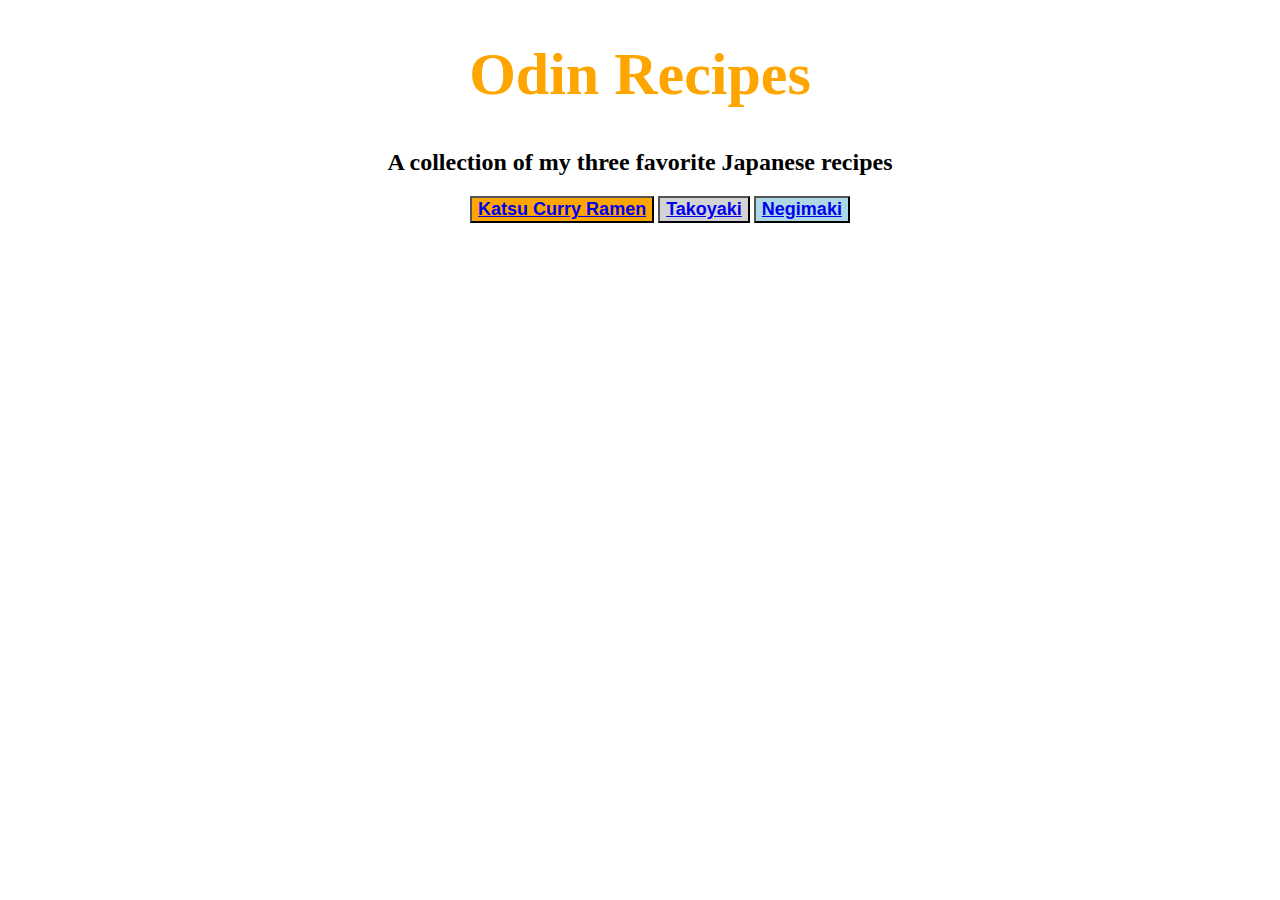
<file: index.html>
<!DOCTYPE html>
<html lang="en">
<head>
    <meta charset="UTF-8">
    <meta http-equiv="X-UA-Compatible" content="IE=edge">
    <meta name="viewport" content="width=device-width, initial-scale=1.0">
    <title>ODIN RECIPES</title>
</head>
    <link rel="stylesheet" href="style.css">
<body>
    <div class="title"><h1>Odin Recipes</h1></div>
    <h2>A collection of my three favorite Japanese recipes</h2>
    <ul>
    
        <button class="button1"><a href="recipes/katsu-curry-ramen.html" target="_blank">Katsu Curry Ramen</a></button>
        <button class="button2"><a href="recipes/takoyaki.html" target="_blank">Takoyaki</a></button>
        <button class="button3"><a href="recipes/negimaki.html" target="_blank">Negimaki</a></button>
    </ul>
</body>
</html>
</file>
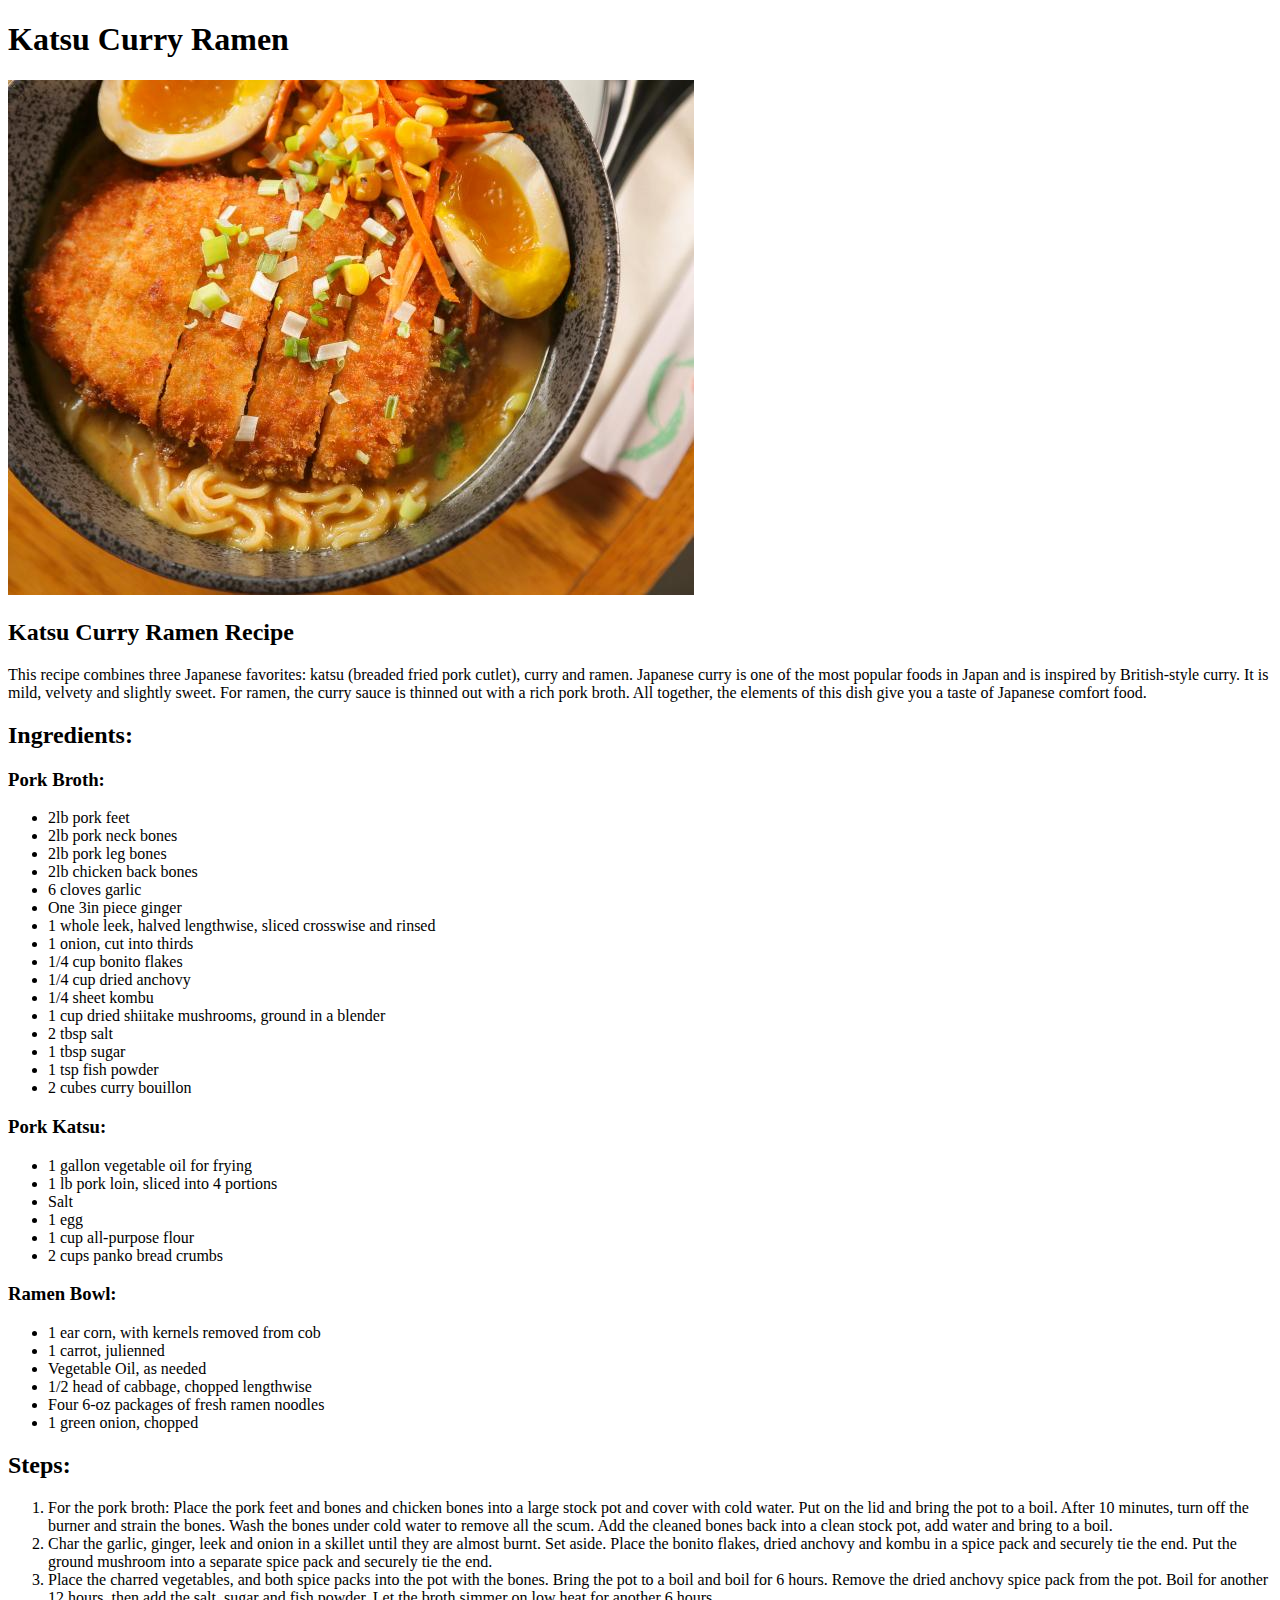
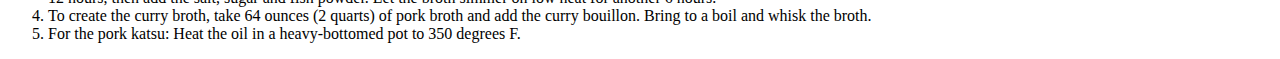
<file: recipes/katsu-curry-ramen.html>
<!DOCTYPE html>
<html lang="en">
<head>
    <meta charset="UTF-8">
    <title>Katsu Curry Ramen</title>
</head>
<body>
    <h1>Katsu Curry Ramen</h1>
    <img src="../recipes/images/katsu curry ramen image.jpeg" alt="image of katsu curry ramen in a bowl">
    
    <h2>Katsu Curry Ramen Recipe</h2>
    <p>This recipe combines three Japanese favorites: katsu (breaded fried pork cutlet), curry and ramen. 
        Japanese curry is one of the most popular foods in Japan and is inspired by British-style curry. 
        It is mild, velvety and slightly sweet. For ramen, the curry sauce is thinned out with a rich pork broth. 
        All together, the elements of this dish give you a taste of Japanese comfort food.</p>
        
        <h2>Ingredients:</h2>
        <h3>Pork Broth:</h3>
        <ul>
           <li>2lb pork feet</li>
           <li>2lb pork neck bones</li>
           <li>2lb pork leg bones</li>
           <li>2lb chicken back bones</li>
           <li>6 cloves garlic</li>
           <li>One 3in piece ginger</li>
           <li>1 whole leek, halved lengthwise, sliced crosswise and rinsed</li>
           <li>1 onion, cut into thirds</li>
           <li>1/4 cup bonito flakes</li>
           <li>1/4 cup dried anchovy</li>
           <li>1/4 sheet kombu</li>
           <li>1 cup dried shiitake mushrooms, ground in a blender</li>
           <li>2 tbsp salt</li>
           <li>1 tbsp sugar</li>
           <li>1 tsp fish powder</li>
           <li>2 cubes curry bouillon</li>
        </ul>

        <h3>Pork Katsu:</h3>
        <ul>
        <li>1 gallon vegetable oil for frying</li>
        <li>1 lb pork loin, sliced into 4 portions</li>
        <li>Salt</li>
        <li>1 egg</li>
        <li>1 cup all-purpose flour</li>
        <li>2 cups panko bread crumbs</li>
        </ul>

        <h3>Ramen Bowl:</h3>
        <ul>
        <li>1 ear corn, with kernels removed from cob</li>
        <li>1 carrot, julienned</li>
        <li>Vegetable Oil, as needed</li>
        <li>1/2 head of cabbage, chopped lengthwise</li>
        <li>Four 6-oz packages of fresh ramen noodles</li>
        <li>1 green onion, chopped</li>
        </ul>

        <h2>Steps:</h2>
        <ol>
            <li>For the pork broth: Place the pork feet and bones and chicken bones into a large stock pot and cover with cold water. 
                Put on the lid and bring the pot to a boil. After 10 minutes, turn off the burner and strain the bones. 
                Wash the bones under cold water to remove all the scum. Add the cleaned bones back into a clean stock pot, add water and bring to a boil.</li>
            <li>Char the garlic, ginger, leek and onion in a skillet until they are almost burnt. 
                Set aside. Place the bonito flakes, dried anchovy and kombu in a spice pack and securely tie the end. 
                Put the ground mushroom into a separate spice pack and securely tie the end.</li>
            <li>Place the charred vegetables, and both spice packs into the pot with the bones. 
                Bring the pot to a boil and boil for 6 hours. Remove the dried anchovy spice pack from the pot. 
                Boil for another 12 hours, then add the salt, sugar and fish powder. 
                Let the broth simmer on low heat for another 6 hours.</li>
            <li>To create the curry broth, take 64 ounces (2 quarts) of pork broth and add the curry bouillon. 
                Bring to a boil and whisk the broth.</li>
            <li>For the pork katsu: Heat the oil in a heavy-bottomed pot to 350 degrees F.</li>
        </ol>
</body>
</html>
</file>
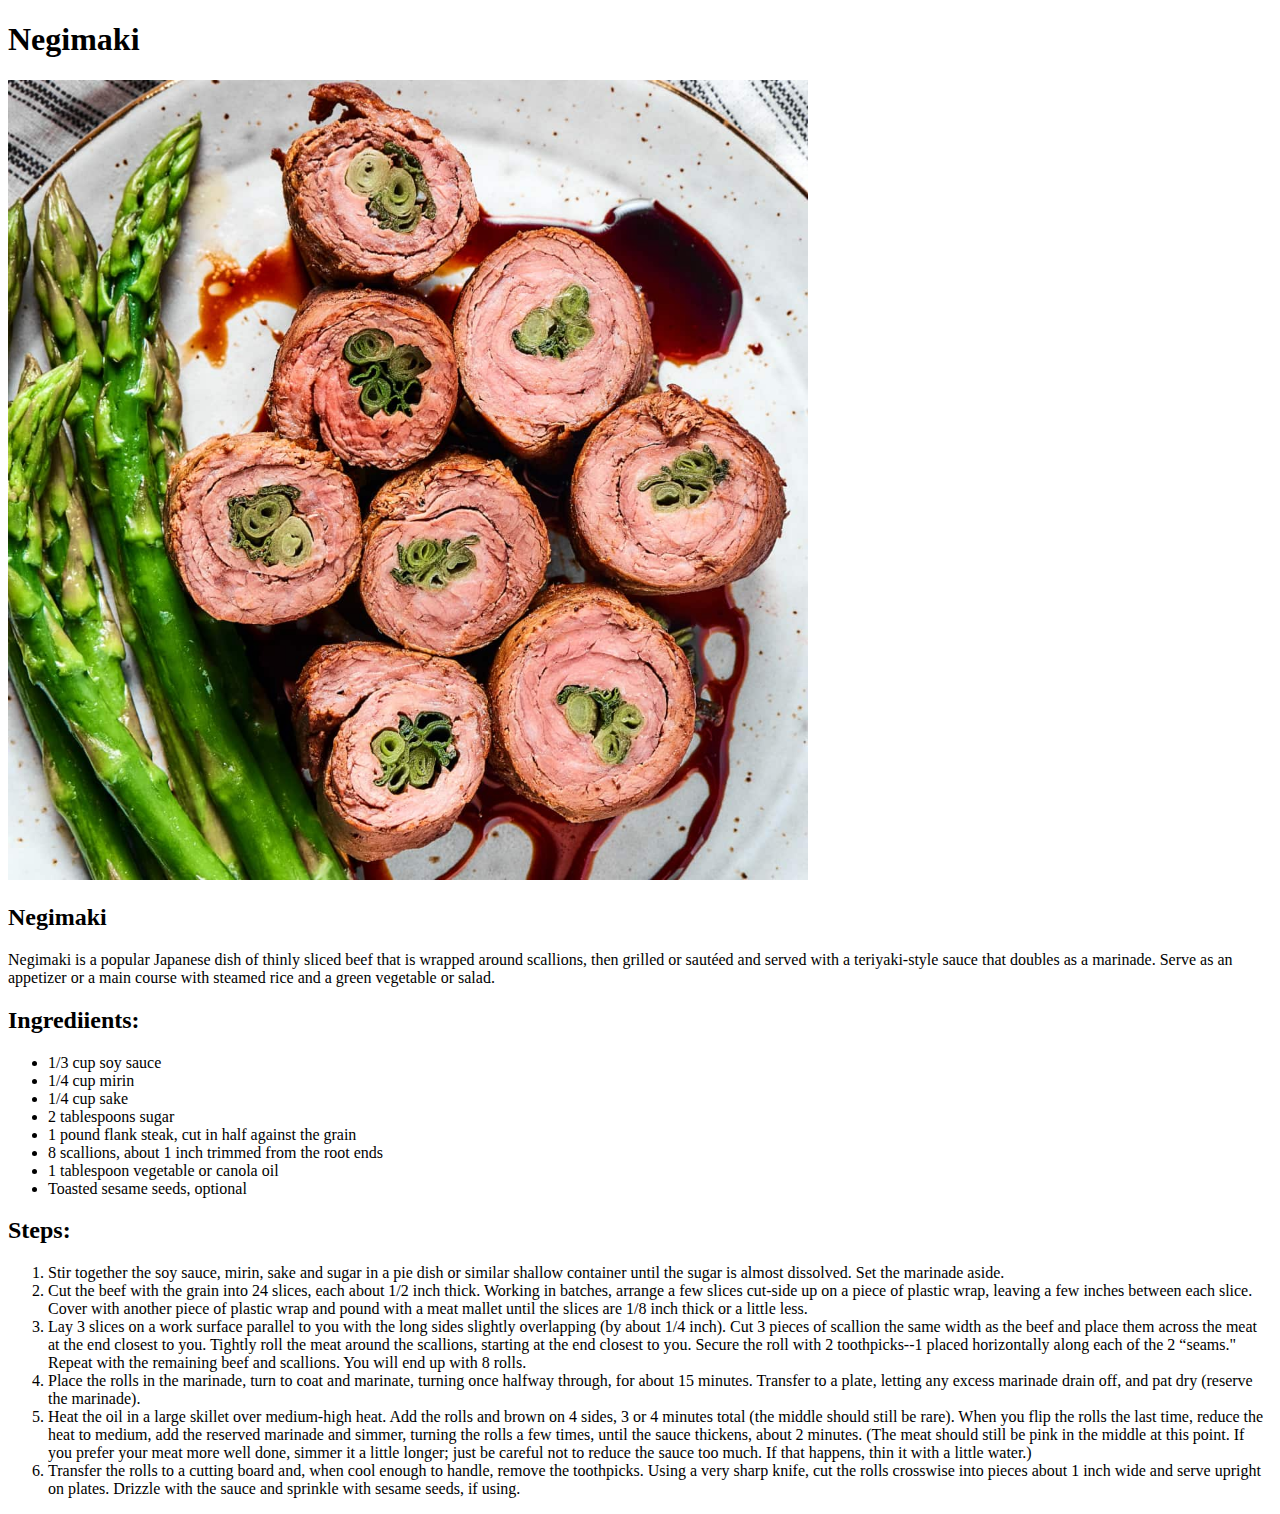
<file: recipes/negimaki.html>
<!DOCTYPE html>
<html lang="en">
<head>
    <meta charset="UTF-8">
    <meta http-equiv="X-UA-Compatible" content="IE=edge">
    <meta name="viewport" content="width=device-width, initial-scale=1.0">
    <title>Negimaki</title>
    <h1>Negimaki</h1>
    <img src="../recipes/images/negimaki.jpeg" alt="image of negimaki on a plate"
    height="auto"
    width="800"
    >
</head>
<body>
    <h2>Negimaki</h2>
    <p>
        Negimaki is a popular Japanese dish of thinly sliced beef that is wrapped around scallions, then grilled or sautéed and served with a teriyaki-style sauce that doubles as a marinade.   
        Serve as an appetizer or a main course with steamed rice and a green vegetable or salad.
    </p>
    <h2>Ingrediients:</h2>
    <ul>
        <li>1/3 cup soy sauce</li>
        <li>1/4 cup mirin</li>
        <li>1/4 cup sake</li>
        <li>2 tablespoons sugar</li>
        <li>1 pound flank steak, cut in half against the grain</li>
        <li>8 scallions, about 1 inch trimmed from the root ends</li>
        <li>1 tablespoon vegetable or canola oil</li>
        <li>Toasted sesame seeds, optional</li>
    </ul>
    <h2>Steps:</h2>
    <ol>
        <li>Stir together the soy sauce, mirin, sake and sugar in a pie dish or similar shallow container until the sugar is almost dissolved. Set the marinade aside.</li>
        <li>Cut the beef with the grain into 24 slices, each about 1/2 inch thick. Working in batches, arrange a few slices cut-side up on a piece of plastic wrap, leaving a few inches between each slice. Cover with another piece of plastic wrap and pound with a meat mallet until the slices are 1/8 inch thick or a little less.</li>
        <li>Lay 3 slices on a work surface parallel to you with the long sides slightly overlapping (by about 1/4 inch). Cut 3 pieces of scallion the same width as the beef and place them across the meat at the end closest to you. Tightly roll the meat around the scallions, starting at the end closest to you. Secure the roll with 2 toothpicks--1 placed horizontally along each of the 2 “seams." Repeat with the remaining beef and scallions. You will end up with 8 rolls.</li>
        <li>Place the rolls in the marinade, turn to coat and marinate, turning once halfway through, for about 15 minutes. Transfer to a plate, letting any excess marinade drain off, and pat dry (reserve the marinade).</li>
        <li>Heat the oil in a large skillet over medium-high heat. Add the rolls and brown on 4 sides, 3 or 4 minutes total (the middle should still be rare). When you flip the rolls the last time, reduce the heat to medium, add the reserved marinade and simmer, turning the rolls a few times, until the sauce thickens, about 2 minutes. (The meat should still be pink in the middle at this point. If you prefer your meat more well done, simmer it a little longer; just be careful not to reduce the sauce too much. If that happens, thin it with a little water.)</li>
        <li>Transfer the rolls to a cutting board and, when cool enough to handle, remove the toothpicks. Using a very sharp knife, cut the rolls crosswise into pieces about 1 inch wide and serve upright on plates. Drizzle with the sauce and sprinkle with sesame seeds, if using.</li>
    </ol>
</body>
</html>
</file>
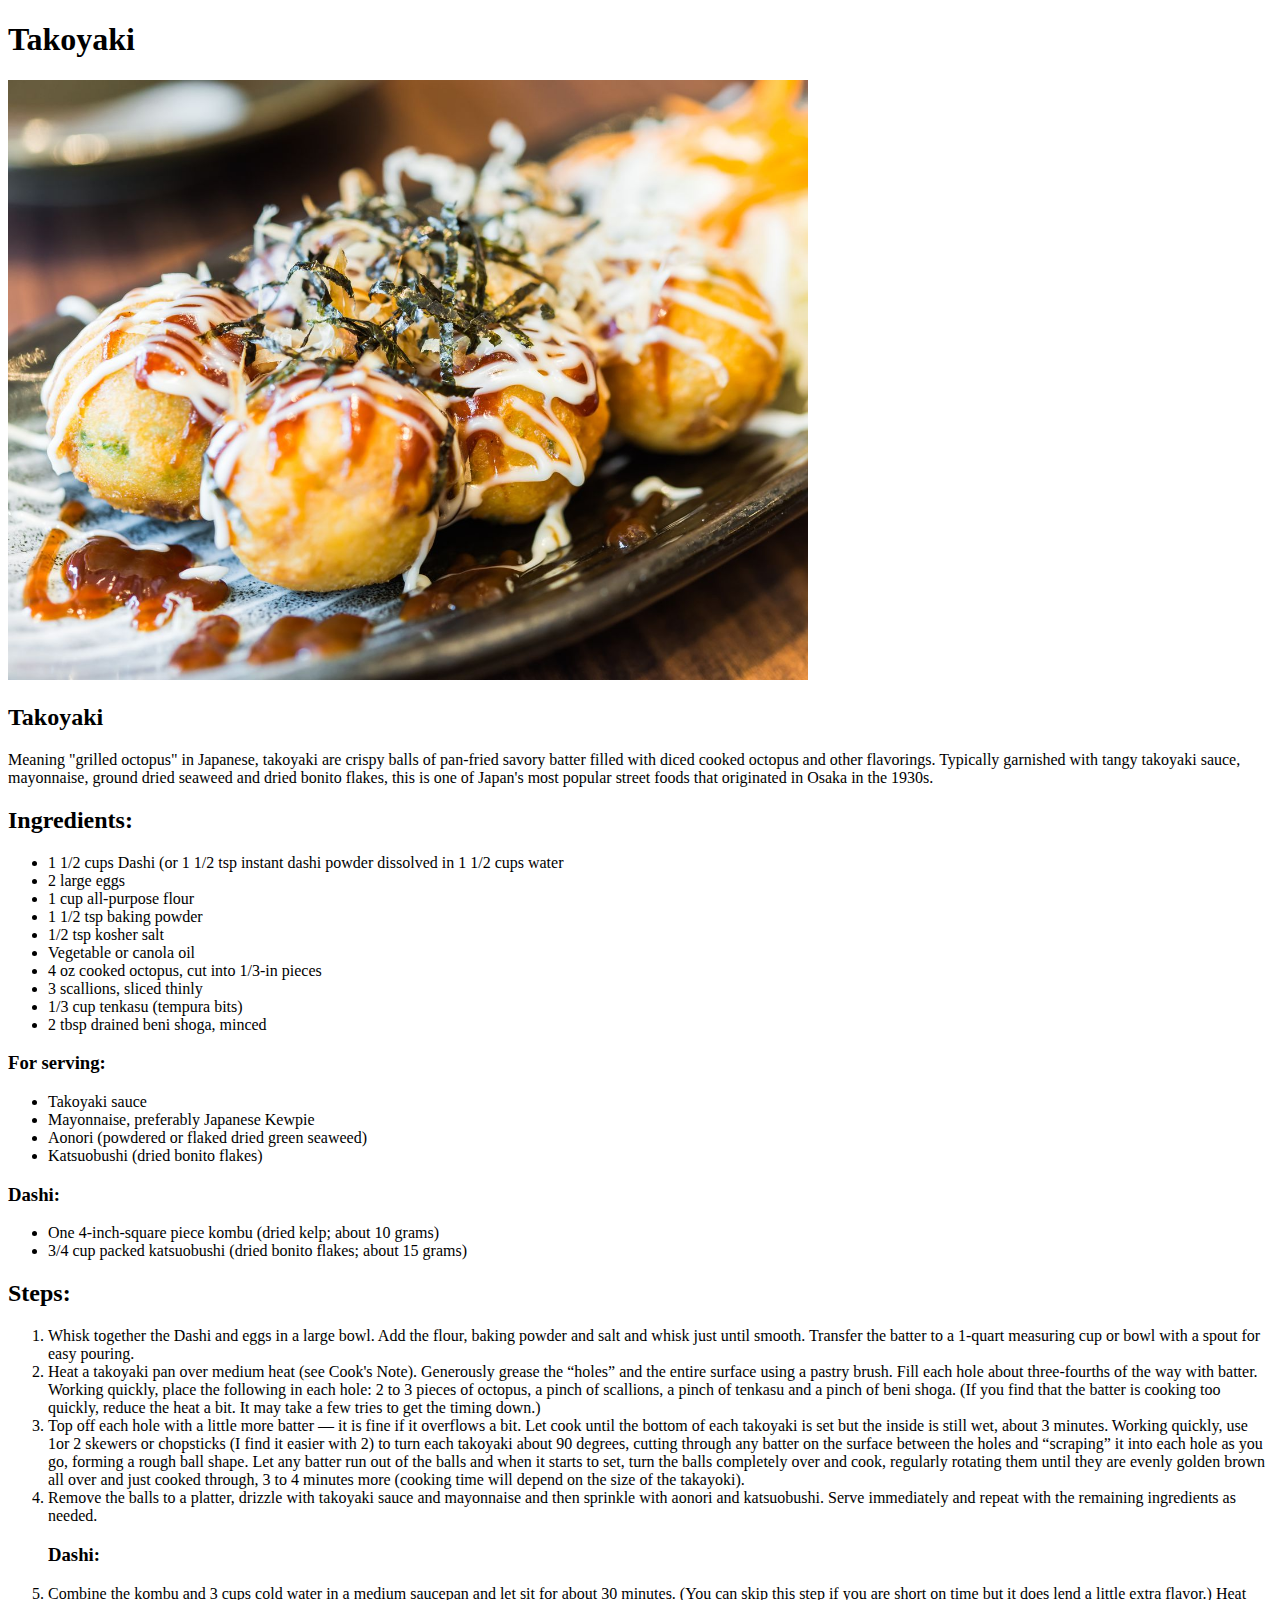
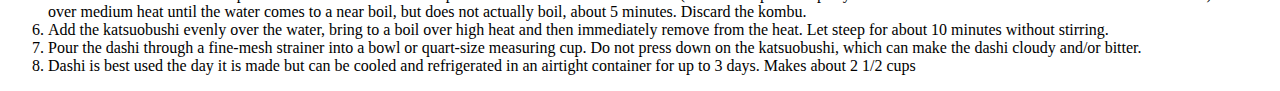
<file: recipes/takoyaki.html>
<!DOCTYPE html>
<html lang="en">
<head>
    <meta charset="UTF-8">
    <meta http-equiv="X-UA-Compatible" content="IE=edge">
    <meta name="viewport" content="width=device-width, initial-scale=1.0">
    <title>Takoyaki</title>
</head>
<body>
    <h1>Takoyaki</h1>
  <img src="../recipes/images/takoyaki.jpg" alt="image of takoyaki on a plate"
    height="auto";
    width="800"
  >
  <h2>Takoyaki</h2>
    <p>Meaning "grilled octopus" in Japanese, takoyaki are crispy balls of 
    pan-fried savory batter filled with diced cooked octopus and other flavorings.
    Typically garnished with tangy takoyaki sauce, mayonnaise, ground dried seaweed and dried bonito flakes,
    this is one of Japan's most popular street foods that originated in Osaka in the 1930s.
    </p>
    <h2>Ingredients:</h2>
    <ul>
        <li>1 1/2 cups Dashi (or 1 1/2 tsp instant dashi powder dissolved in 1 1/2 cups water</li>
        <li>2 large eggs</li>
        <li>1 cup all-purpose flour</li>
        <li>1 1/2 tsp baking powder</li>
        <li>1/2 tsp kosher salt</li>
        <li>Vegetable or canola oil</li>
        <li>4 oz cooked octopus, cut into 1/3-in pieces</li>
        <li>3 scallions, sliced thinly</li>
        <li>1/3 cup tenkasu (tempura bits)</li>
        <li>2 tbsp drained beni shoga, minced</li>
    </ul>
    <h3>For serving:</h3>
    <ul>
        <li>Takoyaki sauce</li>
        <li>Mayonnaise, preferably Japanese Kewpie </li>
        <li>Aonori (powdered or flaked dried green seaweed)</li>
        <li>Katsuobushi (dried bonito flakes)</li>
    </ul>
    <h3>Dashi:</h3>
    <ul>
        <li>One 4-inch-square piece kombu (dried kelp; about 10 grams)</li>
        <li>3/4 cup packed katsuobushi (dried bonito flakes; about 15 grams)</li>
    </ul>
    <h2>Steps:</h2>
    <ol>
        <li>Whisk together the Dashi and eggs in a large bowl. 
        Add the flour, baking powder and salt and whisk just until smooth. 
        Transfer the batter to a 1-quart measuring cup or bowl with a spout for easy pouring.</li>
        <li>Heat a takoyaki pan over medium heat (see Cook's Note). Generously grease the “holes” and the entire surface using a pastry brush. Fill each hole about three-fourths of the way with batter. Working quickly, place the following in each hole: 2 to 3 pieces of octopus, a pinch of scallions, a pinch of tenkasu and a pinch of beni shoga. (If you find that the batter is cooking too quickly, reduce the heat a bit. It may take a few tries to get the timing down.)</li>
        <li>Top off each hole with a little more batter — it is fine if it overflows a bit. Let cook until the bottom of each takoyaki is set but the inside is still wet, about 3 minutes. Working quickly, use 1or 2 skewers or chopsticks (I find it easier with 2) to turn each takoyaki about 90 degrees, cutting through any batter on the surface between the holes and “scraping” it into each hole as you go, forming a rough ball shape. Let any batter run out of the balls and when it starts to set, turn the balls completely over and cook, regularly rotating them until they are evenly golden brown all over and just cooked through, 3 to 4 minutes more (cooking time will depend on the size of the takayoki).</li>
        <li>Remove the balls to a platter, drizzle with takoyaki sauce and mayonnaise and then sprinkle with aonori and katsuobushi. Serve immediately and repeat with the remaining ingredients as needed.</li>
        <h3>Dashi:</h3>
        <li>Combine the kombu and 3 cups cold water in a medium saucepan and let sit for about 30 minutes. (You can skip this step if you are short on time but it does lend a little extra flavor.) Heat over medium heat until the water comes to a near boil, but does not actually boil, about 5 minutes. Discard the kombu.</li>
        <li>Add the katsuobushi evenly over the water, bring to a boil over high heat and then immediately remove from the heat. Let steep for about 10 minutes without stirring.</li>
        <li>Pour the dashi through a fine-mesh strainer into a bowl or quart-size measuring cup. Do not press down on the katsuobushi, which can make the dashi cloudy and/or bitter.</li>
        <li>Dashi is best used the day it is made but can be cooled and refrigerated in an airtight container for up to 3 days. Makes about 2 1/2 cups</li>
    </ol>
</body>
</html>
</file>
<file: style.css>
body {
    text-align: center;
}

.title {
    font-size: 30px;
    color: orange;
}

.button1,
.button2,
.button3 {
    color: black;
    font-weight: bold;
    font-size: 18px;
}

.button1 {
background-color: orange;
}

.button2 {
background-color: lightgray;
}

.button3 {
background-color: lightblue;
}
</file>
